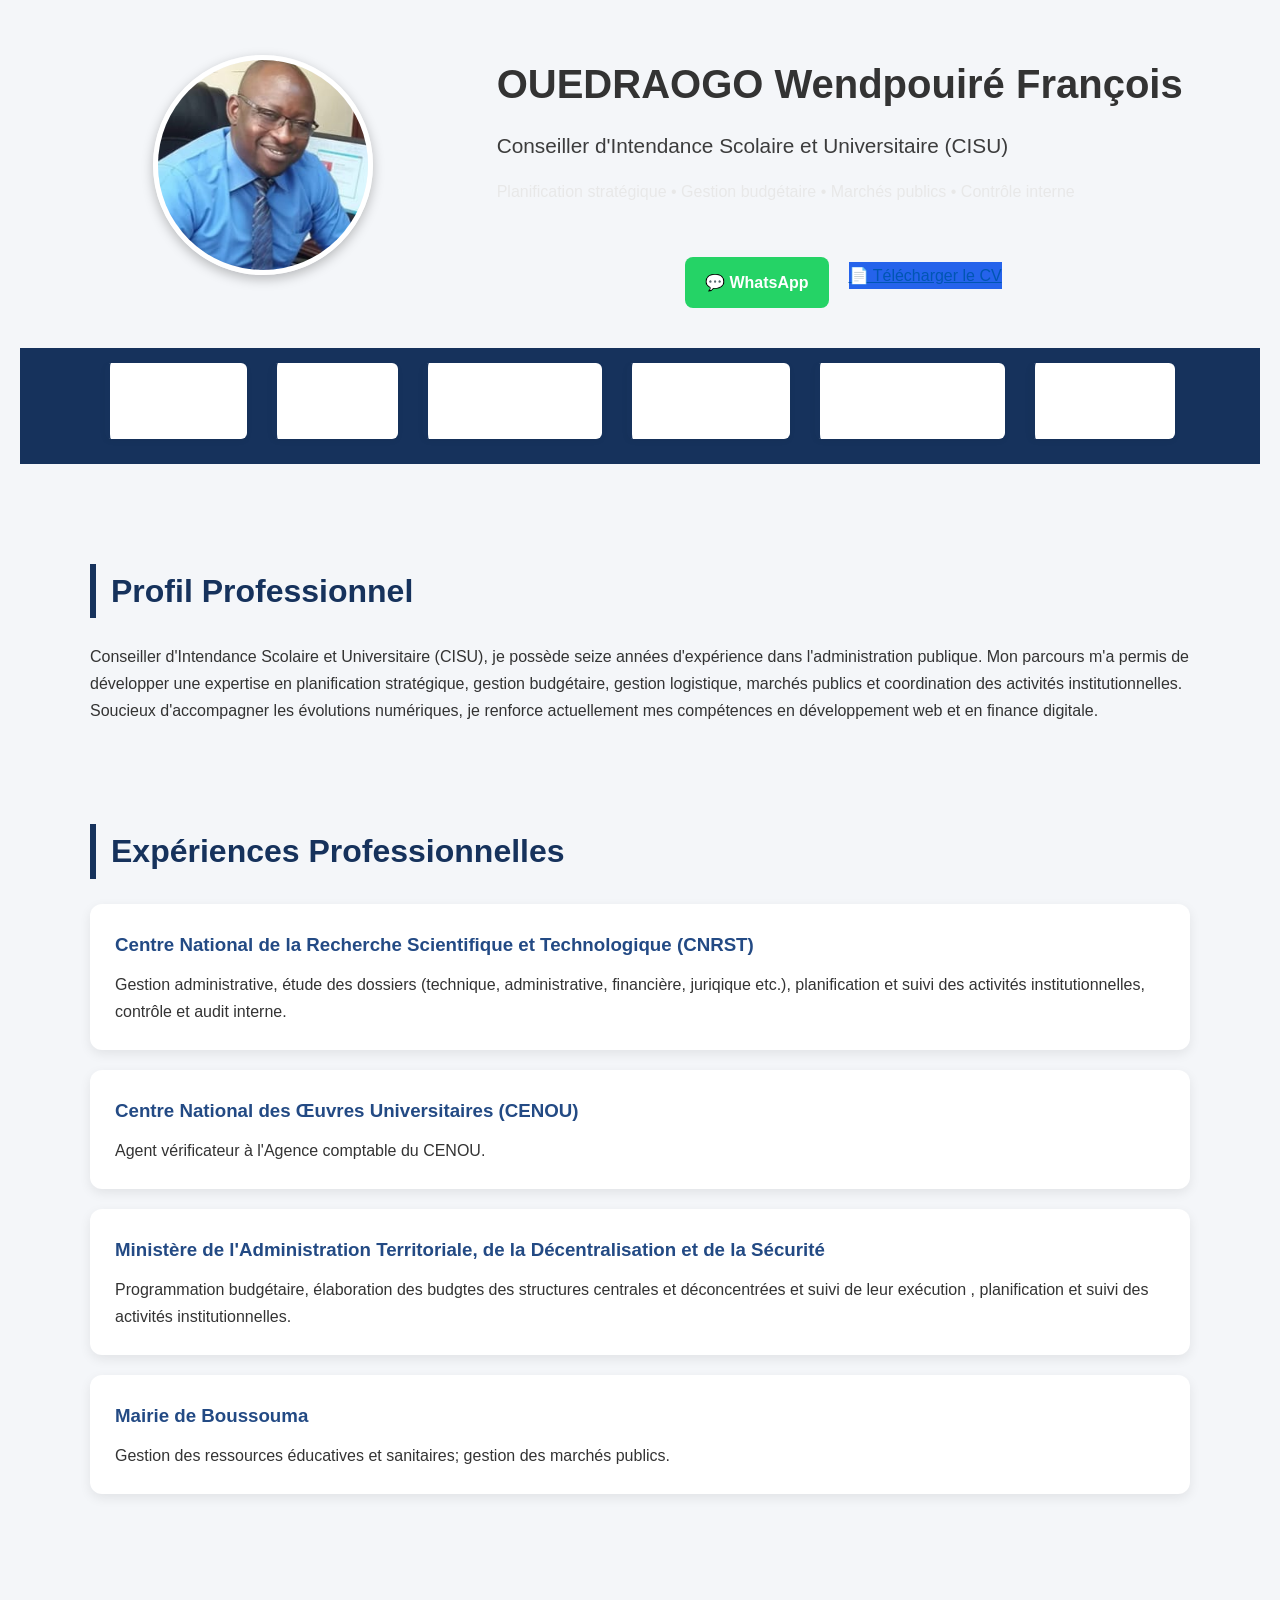
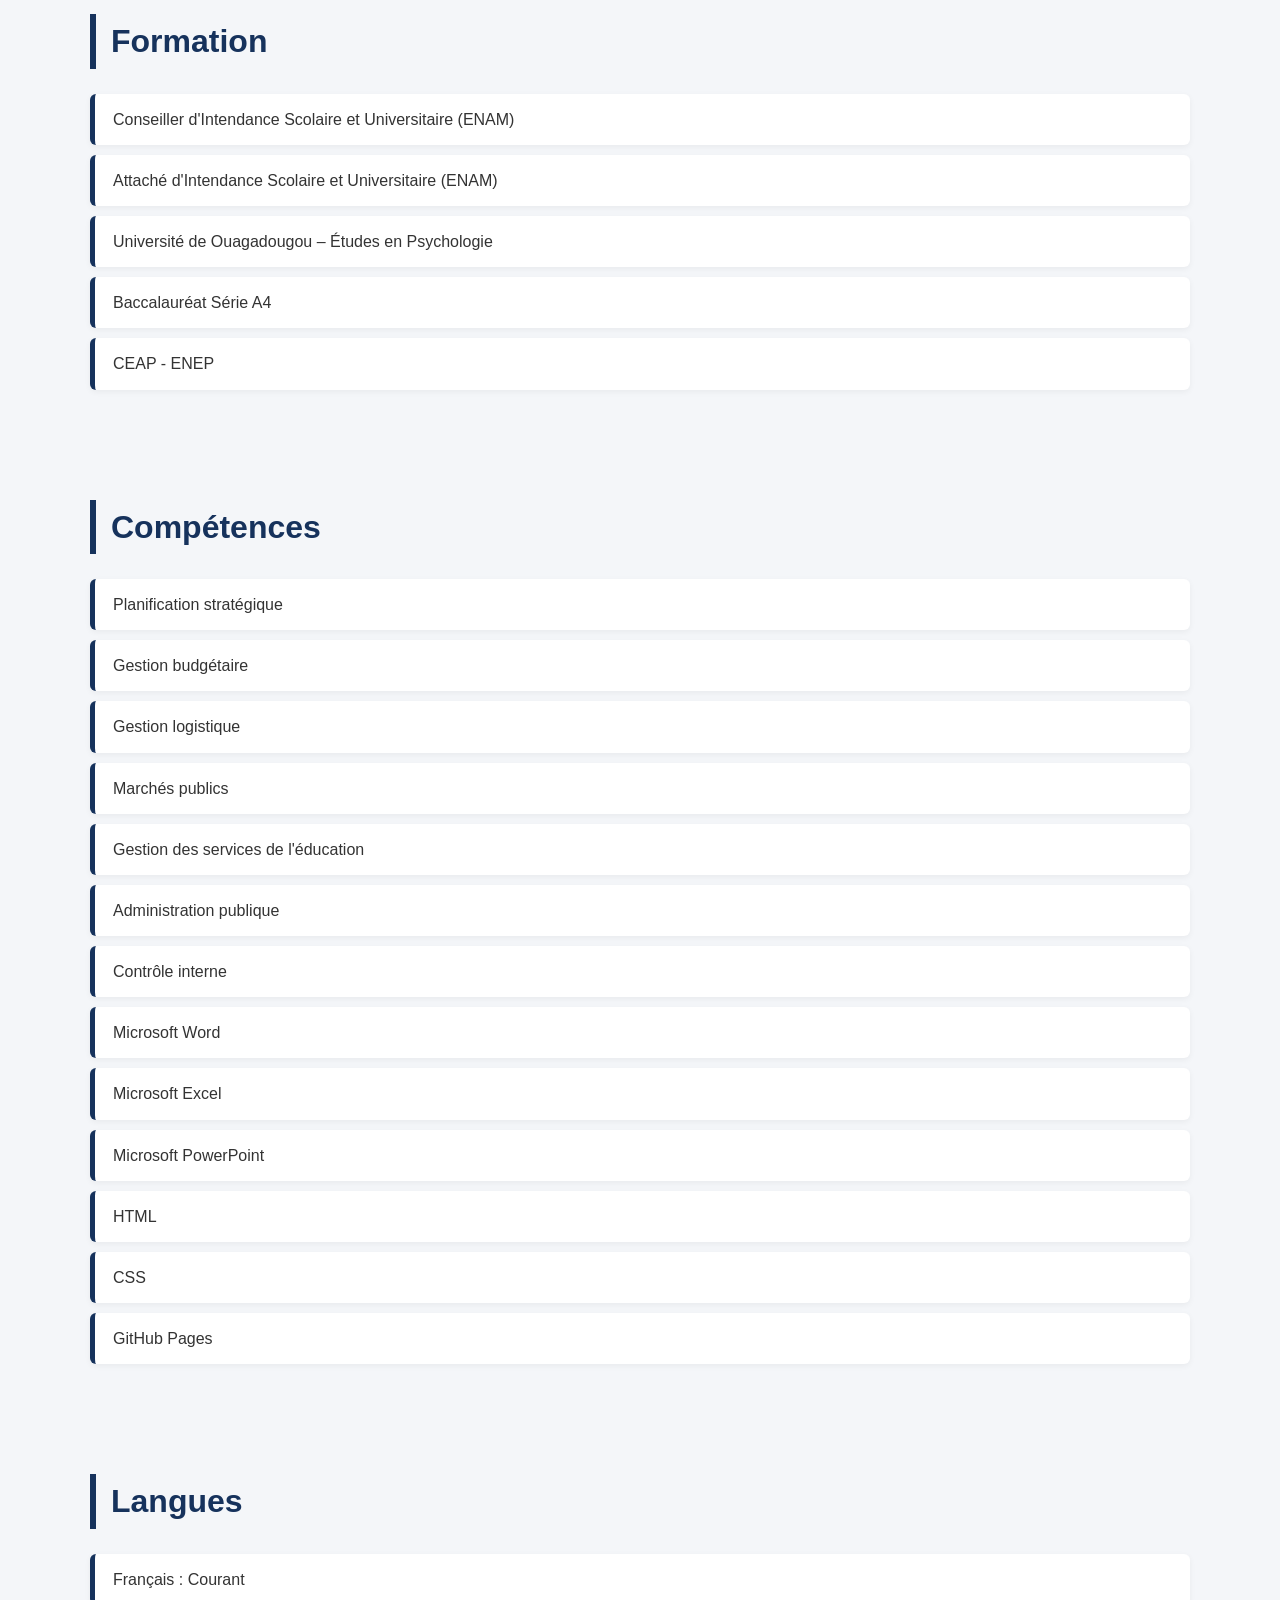
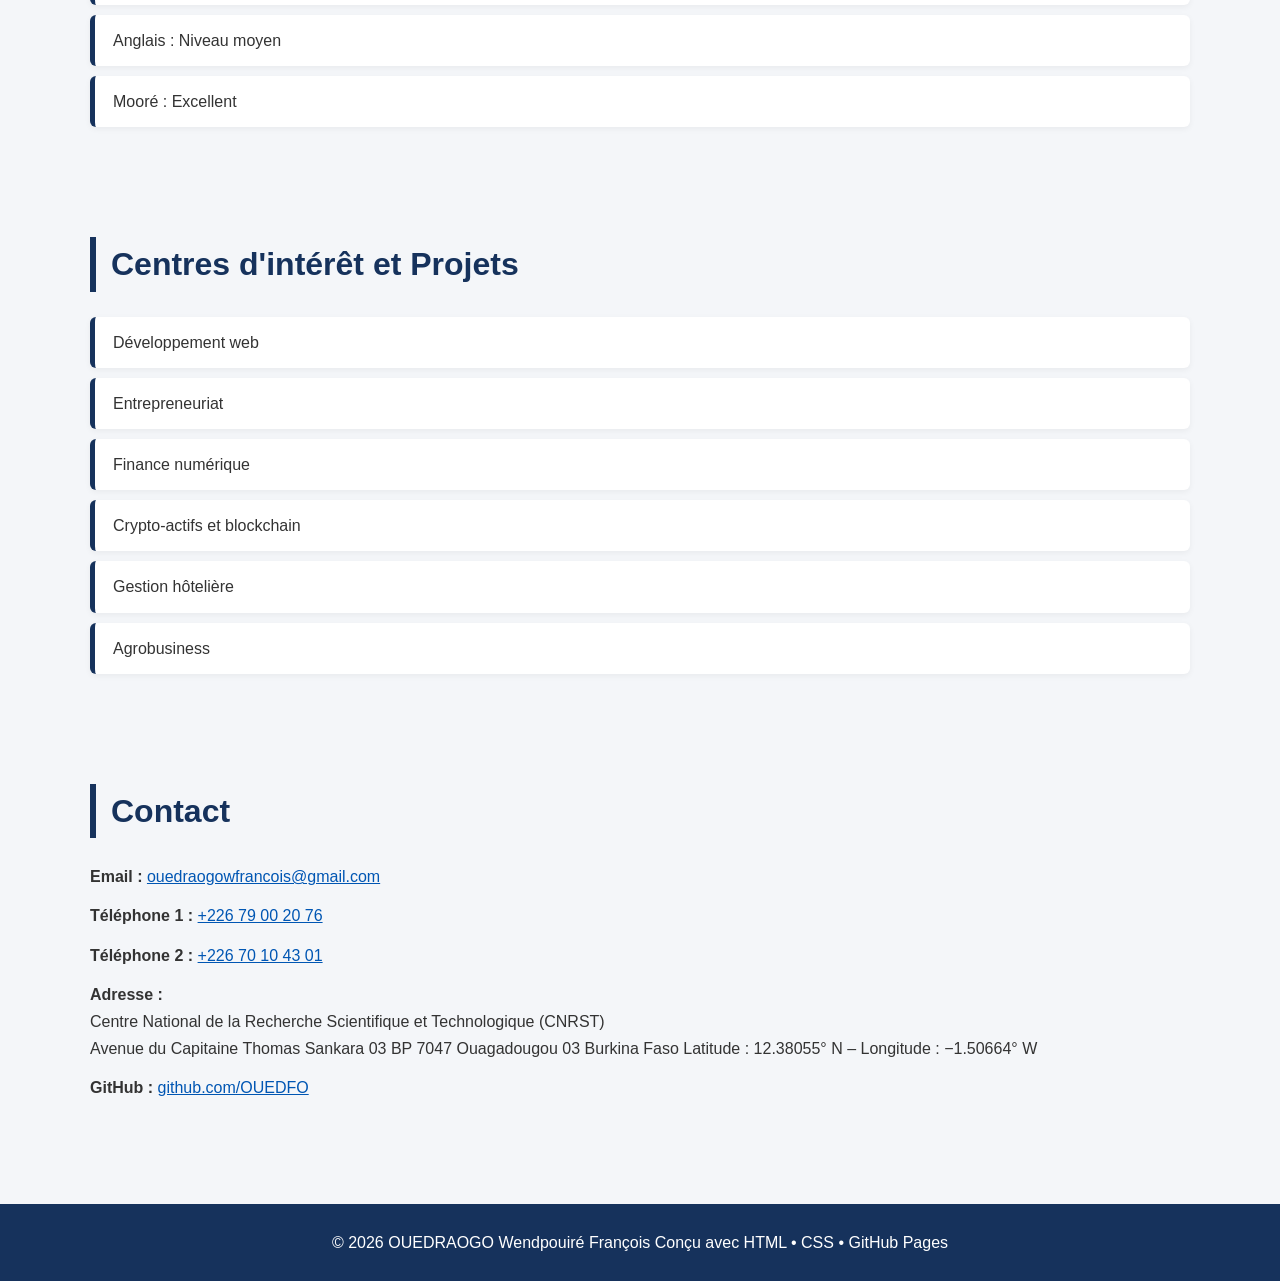
<file: index.html>
<!DOCTYPE html>

<html lang="fr">
<head>
    <meta charset="UTF-8">
    <meta name="viewport" content="width=device-width, initial-scale=1.0">
    <title>OUEDRAOGO Wendpouiré François | CV Professionnel</title>

    <link rel="stylesheet" href="style.css">

</head>
<body>

            <header id="accueil">

                <div class="container hero">
            
                    <div class="hero-photo">
                        <img src="photo.jpg"
                             alt="Photo de François"
                             class="photo-profil">
                    </div>
            
                    <div class="hero-content">
            
                        <h1>OUEDRAOGO Wendpouiré François</h1>
            
                        <p class="titre">
                            Conseiller d'Intendance Scolaire et Universitaire (CISU)
                        </p>
            
                        <p class="sous-titre">
                            Planification stratégique • Gestion budgétaire • Marchés publics • Contrôle interne
                        </p>
            
                        <div class="buttons">
            
                            <a href="https://wa.me/22679002076"
                               class="btn-whatsapp"
                               target="_blank">
                                💬 WhatsApp
                            </a>
            
                            <a href="CV_OUEDRAOGO_Wendpouire_Francois.pdf"
                               class="btn-cv"
                               download>
                                📄 Télécharger le CV
                            </a>
            
                        </div>
            
                    </div>
            
                </div>
            
                <nav>
                    <ul>
                        <li><a href="#accueil">Accueil</a></li>
                        <li><a href="#profil">Profil</a></li>
                        <li><a href="#experience">Expériences</a></li>
                        <li><a href="#formation">Formation</a></li>
                        <li><a href="#competences">Compétences</a></li>
                        <li><a href="#contact">Contact</a></li>
                    </ul>
                </nav>
            
            </header>

<section id="profil" class="section">
    <div class="container">
        <h2>Profil Professionnel</h2>

    <p>
        Conseiller d'Intendance Scolaire et Universitaire (CISU), je possède seize années d'expérience dans l'administration publique. Mon parcours m'a permis de développer une expertise en planification stratégique, gestion budgétaire, gestion logistique, marchés publics et coordination des activités institutionnelles. Soucieux d'accompagner les évolutions numériques, je renforce actuellement mes compétences en développement web et en finance digitale.
    </p>
</div>

</section>

<section id="experience" class="section">
    <div class="container">
        <h2>Expériences Professionnelles</h2>

    <div class="bloc">
        <h3>Centre National de la Recherche Scientifique et Technologique (CNRST)</h3>
        <p>
            Gestion administrative, étude des dossiers (technique, administrative, financière, juriqique etc.), planification et suivi
            des activités institutionnelles, contrôle et audit interne.
        </p>
    </div>

    <div class="bloc">
        <h3>Centre National des Œuvres Universitaires (CENOU)</h3>
        <p>
            Agent vérificateur à l'Agence comptable du CENOU.
        </p>
    </div>

    <div class="bloc">
        <h3>Ministère de l'Administration Territoriale, de la Décentralisation et de la Sécurité</h3>
        <p>
           Programmation budgétaire, élaboration des budgtes des structures centrales et déconcentrées et suivi de leur exécution , planification et suivi des activités institutionnelles.
        </p>
    </div>

    <div class="bloc">
        <h3>Mairie de Boussouma</h3>
        <p>
            Gestion des ressources éducatives et sanitaires; gestion des marchés publics.
        </p>
    </div>
</div>

</section>

<section id="formation" class="section">
    <div class="container">
        <h2>Formation</h2>

    <ul>
        <li>Conseiller d'Intendance Scolaire et Universitaire (ENAM)</li>
        <li>Attaché d'Intendance Scolaire et Universitaire (ENAM)</li>
        <li>Université de Ouagadougou – Études en Psychologie</li>
        <li>Baccalauréat Série A4</li>
        <li>CEAP - ENEP</li>
    </ul>
</div>

</section>

<section id="competences" class="section">
    <div class="container">
        <h2>Compétences</h2>

    <ul>
        <li>Planification stratégique</li> 
        <li>Gestion budgétaire</li> 
        <li>Gestion logistique</li> 
        <li>Marchés publics</li> 
        <li>Gestion des services de l'éducation</li> 
        <li>Administration publique</li>
         <li>Contrôle interne</li> 
         <li>Microsoft Word</li> 
         <li>Microsoft Excel</li> 
         <li>Microsoft PowerPoint</li> 
         <li>HTML</li> 
         <li>CSS</li> 
         <li>GitHub Pages</li>
    </ul>
</div>

</section>

<section id="langues" class="section">
    <div class="container">
        <h2>Langues</h2>

    <ul>
        <li>Français : Courant</li>
        <li>Anglais : Niveau moyen</li>
        <li>Mooré : Excellent</li>
    </ul>
</div>

</section>

<section id="projets" class="section">
    <div class="container">
        <h2>Centres d'intérêt et Projets</h2>

    <ul>
        <li>Développement web</li>
        <li>Entrepreneuriat</li>
        <li>Finance numérique</li>
        <li>Crypto-actifs et blockchain</li>
        <li>Gestion hôtelière</li>
        <li>Agrobusiness</li>
    </ul>
</div>

</section>

<section id="contact" class="section">
    <div class="container">
        <h2>Contact</h2>

    <p><strong>Email :</strong>
        <a href="mailto:ouedraogowfrancois@gmail.com">
            ouedraogowfrancois@gmail.com
        </a>
    </p>

    <p><strong>Téléphone 1 :</strong>
        <a href="tel:+22679002076">
            +226 79 00 20 76
        </a>
    </p>

    <p><strong>Téléphone 2 :</strong>
        <a href="tel:+22670104301">
            +226 70 10 43 01
        </a>
    </p>

    <p>
        <strong>Adresse :</strong><br>
        Centre National de la Recherche Scientifique et Technologique (CNRST)<br>        
Avenue du Capitaine Thomas Sankara
03 BP 7047 Ouagadougou 03
Burkina Faso
Latitude : 12.38055° N – Longitude : −1.50664° W
    </p>
 
    <p>
        <strong>GitHub :</strong>
        <a href="https://github.com/OUEDFO" target="_blank">
            github.com/OUEDFO
        </a>
    </p>
</div>

</section>

<footer>
    <div class="container">
        <p>
            © 2026 OUEDRAOGO Wendpouiré François
Conçu avec HTML • CSS • GitHub Pages
        </p>
    </div>
</footer>

</body>
</html>
</file>
<file: style.css>
/* ==========================
STYLE GENERAL
========================== */
:root{
    --bleu:#16325c;
    --bleu-clair:#234a84;
    --vert:#25D366;
    --blanc:#ffffff;
    --gris:#f4f6f9;
    --texte:#333333;
    }
 * {
    margin:0;
    padding:0;
    box-sizing:border-box;
    }
    
    html{
    scroll-behavior:smooth;
    }
    
    body{
    font-family: "Segoe UI", Arial, sans-serif;
    background:var(--gris);
    color:var(--texte);
    line-height:1.7;
    }
    
    /* ==========================
    CONTENEUR
    ========================== */
    
    .container{
    width:90%;
    max-width:1100px;
    margin:auto;
    }
    
    /* ==========================
    EN-TETE
    ========================== */
    
    header{
    background:linear-gradient(
    135deg),
    var(--bleu),
    var(--bleu-clair) ;
    text-align: center;
    padding: 50px 20px;
    }

    header h1{
    font-size:2.5rem;
    margin-bottom:10px;
    }
    
    .titre{
    font-size:1.2rem;
    opacity:0.95;
    }
    
    /* HERO SECTION */

    .hero{
    display:flex;
    align-items:center;
    justify-content:center;
    gap:60px;
    flex-wrap:wrap;
    }

    .hero-photo{
    flex:1;
    min-width:250px;
    text-align:center;
    }

    .hero-content{
    flex:2;
    min-width:300px;
    text-align:left;
    }

    .hero-content h1{
    font: size 2.5rem;
    margin-bottom:10px;
    }

    .hero-content .titre{
    font-size:1.3rem;
    margin-bottom:15px;
    }

    .hero-content .sous-titre{
    margin-bottom:25px;
    line-height:1.8;
    }
    
    /* ==========================
    BLOCS
    ========================== */
    
    .bloc{
    background:white;
    padding:25px;
    border-radius:12px;
    margin-bottom:20px;
    box-shadow:0 4px 12px rgba(0,0,0,0.08);
    transition:0.3s;
    }
    
    .bloc:hover{
    transform:translateY(-3px);
    }
    
    .bloc h3{
    color:#234a84;
    margin-bottom:10px;
    }
    
    /* ==========================
    LISTES
    ========================== */
    
    ul{
    list-style:none;
    }
    
    ul li{
    background:white;
    margin-bottom:10px;
    padding:12px 18px;
    border-left:5px solid #16325c;
    border-radius:6px;
    box-shadow:0 2px 6px rgba(0,0,0,0.05);
    }
    
    /* ==========================
    LIENS
    ========================== */
    
    a{
    color:#0056b3;
    }
    a:hover{
    text-decoration:underline;
    }
    
    /* ==========================
    CONTACT
    ========================== */
    
    #contact p{
    margin-bottom:12px;
    }
    
    /* ==========================
    PIED DE PAGE
    ========================== */
    
    footer{
    background:#16325c;
    color:white;
    text-align:center;
    padding:25px;
    margin-top:40px;
    }
    
    /* ==========================
    ANIMATION APPARITION
    ========================== */
    
    .section{
    animation:fadein 1s ease;
    }
    
    @keyframes fadein{
    from{
    opacity:0;
    transform:translateY(20px);
    }
    to{
    opacity:1;
    transform:translateY(0);
    }
    
    }
    
    /* ==========================
    VERSION MOBILE
    ========================== */
    
    @media(max-width:768px){
    
    header h1{
    font-size:1.8rem;
    }
    .hero{
    flex-direction:column;
    }
    
    .hero-content{
    text-align:center;
    }
    .titre{
    font-size:1rem;
    }
    
    
    nav a{
    margin:0;
    }
    nav ul{
    flex-direction:column;
    gap:10px;
    }
    .section h2{
    font-size:1.5rem;
    }
    
    body{
    font-size:16px;
    }
    
    }
    .photo-profil{
     width:220px;
     height:220px;
     border-radius:50%;
     object-fit:cover;
     border:5px solid white;
     margin-bottom:20px;
     box-shadow:0 4px 12px rgba(0,0,0,0.25);
     transition:.4s;
    }
    .photo-profil:hover{ transform:scale(1.04); }
    .sous-titre{
     margin-top:10px;
     font-size:1rem;
     color:#e8e8e8;
    }
    .btn-whatsapp{
     display:inline-block;
     background:#25D366;
     color:white;
     padding:12px 20px;
     border-radius:8px;
     text-decoration:none;
     font-weight:bold;
     margin-top:15px;
    }
    
    .btn-whatsapp:hover
    .btn-cv{
    display:inline-flex;
    align-items:center;
    justify-content:center;
    padding:12px 28px;
    border-radius:8px;
    text-decoration:none;
    font-weight:bold;
    transition:.3s;
    }
    .btn-whatsapp{
    background:var(--vert);
    }
    .btn-cv{
    background:#2563eb;
    }
    
    .btn-cv:hover{
     background:#1d4ed8;
     transform:translateY(-2px);
     box-shadow:0 8px 20px rgba(0,0,0,0.3);
    }
    
    .buttons{
     display:flex;
     justify-content:center;
     align-items:center;
     gap:20px;
     margin-top:35px;
     flex-wrap:wrap;
    }

     /* ==========================
    MENU
    ========================== */
    
    nav{
     position:sticky;
     top:0;
     z-index:1000;
     background:#16325c;
     margin-top:40px;
     padding:15px 0;
    }
    
    nav a{
     display:block;
     color:white;
     text-decoration:none;
     padding:12px 22px;
     border-radius:8px;
     font-weight:600;
     transition:0.3s;
    }
    
    nav a:hover{
     background:#ffffff;
     color:#16325c;
    }

    nav ul{
     display:flex;
     justify-content:center;
     align-items:center;
     gap:25px;
     list-style:none;
     padding:0;
    }
    
    nav li{
     display:inline-block;
    }
    
    /* ==========================
    SECTIONS
    ========================== */
    
    .section{
     padding:50px 0;
    }
    
    .section h2{
     color:#16325c;
     margin-bottom:25px;
     border-left:6px solid #16325c;
     padding-left:15px;
     font-size:2rem;
    }
</file>
